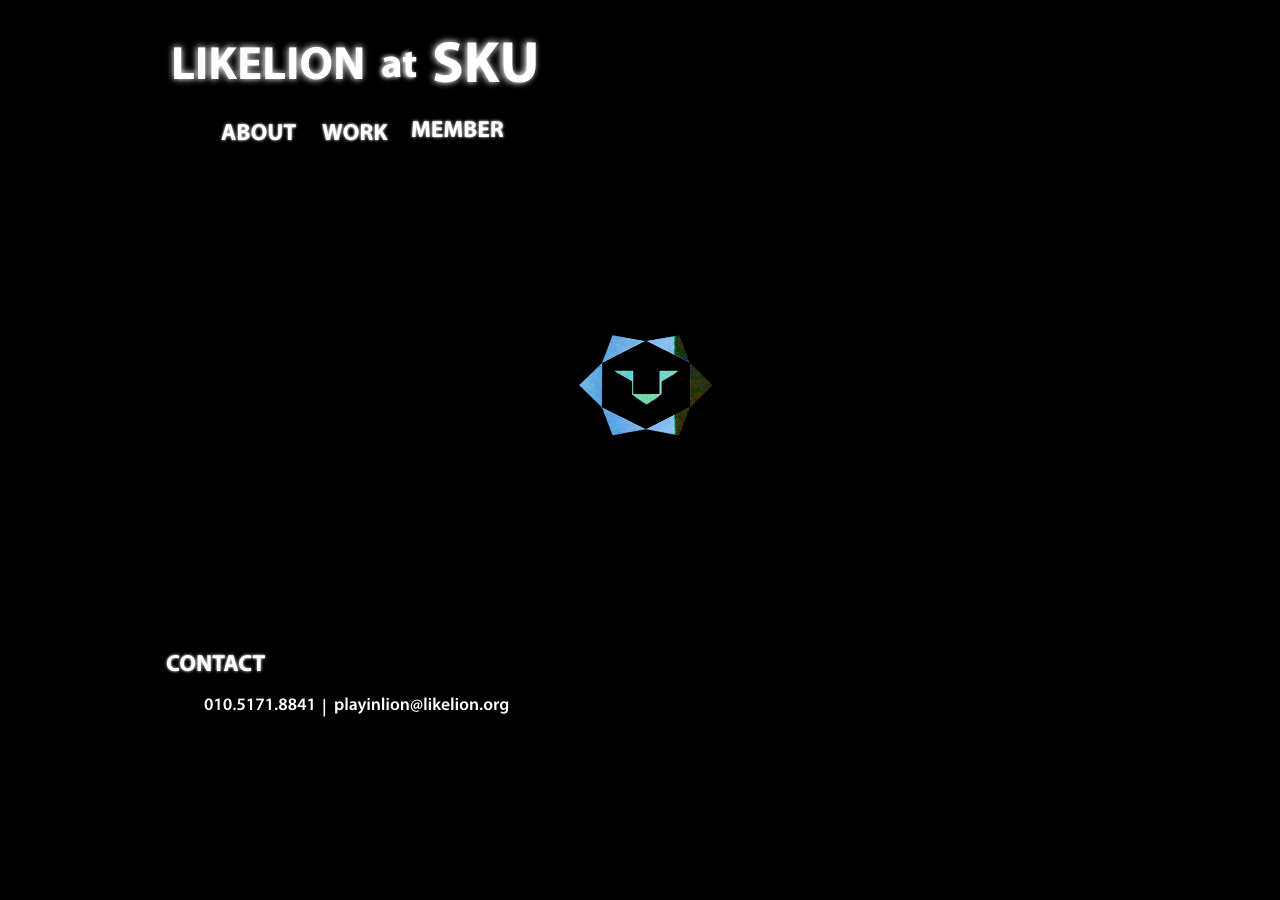
<file: demo2/index.html>
<!DOCTYPE html>
<html lang="en">
<head>
	<link rel="stylesheet" href="style.css">
	<meta charset="UTF-8">
	<title>Likelion</title>
</head>
<body>
	<div class="container">
		<header>
			<div class="brand">
				<a href="#"><img src="img/brand.png" alt="brand"></a>
			</div>
			<nav>
				<ul class="gnb">
					<li><a href="#"><img src="img/nav-ab.png" alt="about"></a></li>
					<li><a href="#"><img src="img/nav-wo.png" alt="work"></a></li>
					<li><a href="#"><img src="img/nav-me.png" alt="member"></a></li>
				</ul>
			</nav>
		</header>
		<section class="main">
			<img src="img/1.png" alt="logo">
		</section>
		<footer>
			<div class="contact"><img src="img/footer-co.png" alt="contact"></div>
			<ul class="foot-li">
				<li><a href="#"><img src="img/footer-ph.png" alt="phone"></a></li>
				<li><a href="#"><img src="img/footer-bar.png" alt="bar"></a></li>
				<li><a href="#"><img src="img/footer-ma.png" alt="email"></a></li>
			</ul>
		</footer>
	</div>
</body>
</html>
</file>
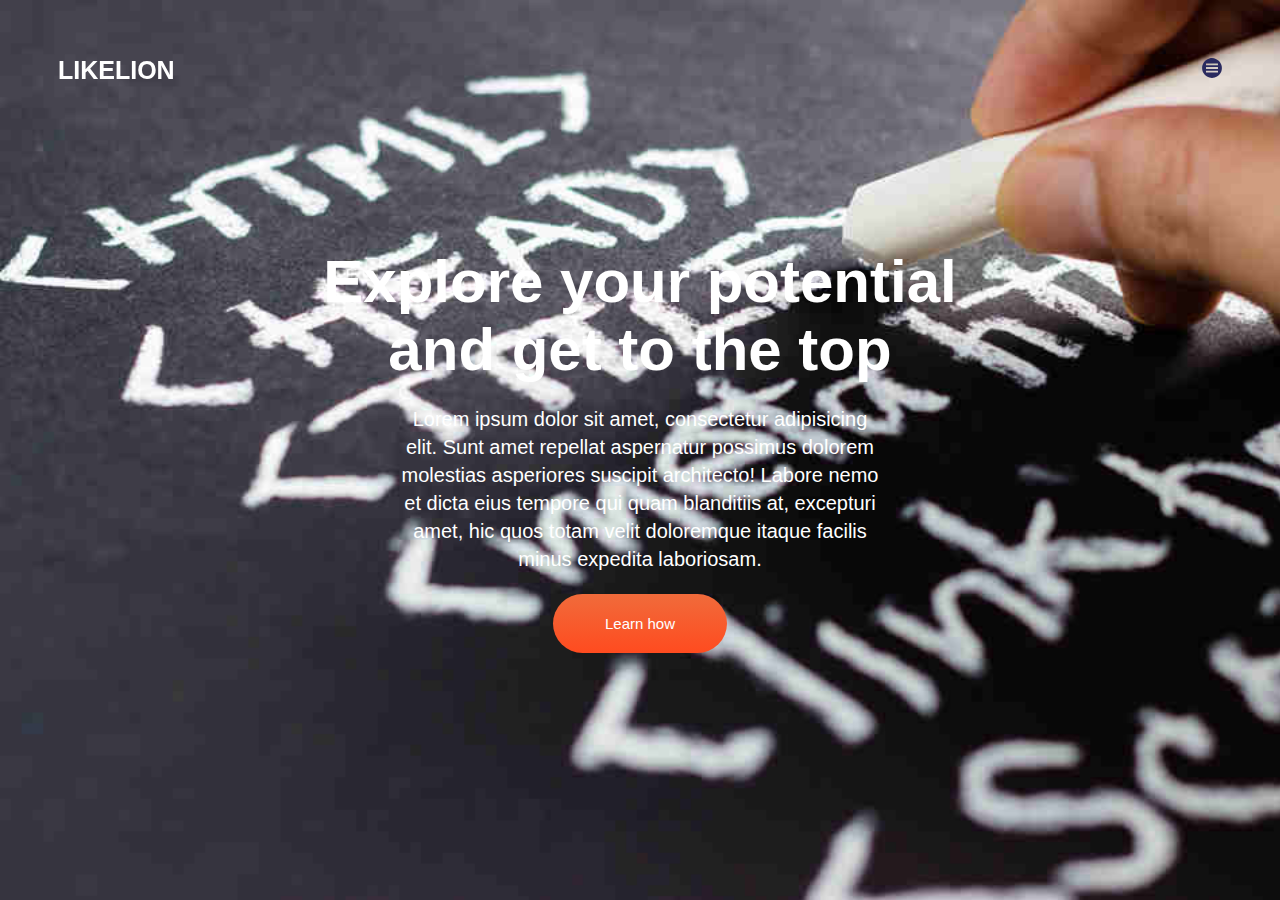
<file: demo3/index.html>
<!DOCTYPE html>
<html lang="en">
<head>
	<meta charset="UTF-8">
	<title>FLEXBOX | The Love</title>
</head>
<body>
	<header class="header">
		<h1 class="logo">LIKELION</h1>
		<a href="#" class="btn-gnb">Menu</a>
		<link rel="stylesheet" href="style.css">
	</header>
	<section class="landing">
		<!-- <div class="landing-content"> -->
		<h2 class="landing-title">Explore your potential and get to the top</h2>
		<p class="landing-para">Lorem ipsum dolor sit amet, consectetur adipisicing elit. Sunt amet repellat aspernatur possimus dolorem molestias asperiores suscipit architecto! Labore nemo et dicta eius tempore qui quam blanditiis at, excepturi amet, hic quos totam velit doloremque itaque facilis minus expedita laboriosam.</p>
		<a href="#" class="btn-landing" role="button">Learn how</a>
		<!-- </div> -->
	</section>
</body>
</html>
</file>
<file: demo2/style.css>
* {
	background-color: #000;
	color: #fff;
}

.container {
	width: 960px;
	margin: 0 auto;
}

/*header*/
header {
	padding-top: 20px;
}

header::after {
	content: '';
	display: block;
	clear: both;
}

.gnb {
	list-style-type: none;
}

ul.gnb > li {
	float: left;
	margin-left: 15px; 
}

/*section*/

section {
	height: 500px;
}

.main::after {
	content: '';
	display: block;
	clear: both;
}

.main {
  position: relative;
}

.main > img {
	height: 180px;
	width: 200px;
	position: absolute;
	top: 50%;
	left: 50%;
	transform: translate(-50%, -50%);
}

/* footer */

footer::after {
	content: '';
	display: block;
	clear: both;
}

ul.foot-li > li {
	float: left;
	margin-left: 1px;
	list-style-type: none;
}
</file>
<file: demo3/style.css>
@charset "utf-8";

/*@media screen and (max-width: 400px) {}*/

/*@media screen and (min-width: 401px) and (max-width: 800px) {}*/

/* 반응형 함수 미디어 쿼리 */
/* reset */
* {
	margin: 0;
	box-sizing: border-box;
}

a {
	text-decoration: none;
	color: inherit;						/*부모의 색을 상속하겠다.*/
}

/* common */

html {
	font-size: 15px;
	font-family: 'SpoqaHanSans', sans-serif;
	color: #fff;
}

/* header */

.header {
	position: fixed;
	width: 100%;
	padding-top: 58px;
	padding-left: 58px;
	padding-right: 58px;
}

.header .logo {
	font-size: 25px;
	line-height: 25px;
}

.header .btn-gnb {
	display: block;
	width: 20px;
	height: 20px;
	background-image: url(img/gnb.svg);
	background-size: contain;
	text-indent: -9999px;
}

/* landing */

.landing {
	height: 100vh;
	background-image: url(img/coding.png);
	background-size: cover;
}

.landing-title, .landing-para {
	margin-bottom: 21px;
	text-align: center;					/*공통속성*/
}

.landing-title {
	width: 52%;
	/*margin-bottom: 21px;*/
	font-size: 60px;
	line-height: 68px;
	/*text-align: center;*/
}

.landing-para {
	width: 38%;
	/*margin-bottom: 21px;*/
	font-size: 20px;
	line-height: 28px;
	/*text-align: center;*/
}

.btn-landing {
	display: inline-block;
	padding: 21px 51.5px;
	border-radius: 1000px;
	background-image: linear-gradient(to bottom, #f06b3b, #ff4b1f);
	background-size: 100% 100%;
}

/* 01. 전통적인 방법으로 정렬 */

/* header */

/*.header {
	overflow: hidden;
	z-index: 1;
}

.header .logo {
	float: left;
}

.header .btn-gnb {
	float: right;
}*/

/* landing */

/*그런데 이제 보니 landing 안에 title, para, btn 기능을 모두 묶을 부모가 없네. 마크업을 다시 손봐야 하는 상황*/

/*.landing {
	position: relative;
}

.landing-content {
	position: absolute;
	top: 50%;
	left: 50%;
	transform: translate(-50%, -50%);
	text-align: center;
}

.landing-para {
	margin-left: auto;
	margin-right: auto;
}
*/

/* 02. flexbox로 정렬 */

.header {
	display: flex;
	flex-direction: row;
	flex-wrap: nowrap;
	justify-content: space-between;
}

.landing {
	display: flex;
	flex-direction: column;
	flex-wrap: nowrap;
	justify-content: center;
	align-items: center;
}

@media screen and (max-width: 1150px) {
	.landing-title {
		width: 70%;
	}
	.landing-para {
		width: 50%;
	}
}

@media screen and (max-width: 600px) {
	.header {
		padding-top: 45px;
		padding-left: 30px;
		padding-right: 30px;
	}
	.landing-title {
		font-size: 48px;
		line-height: 72px;
	}
}
</file>
